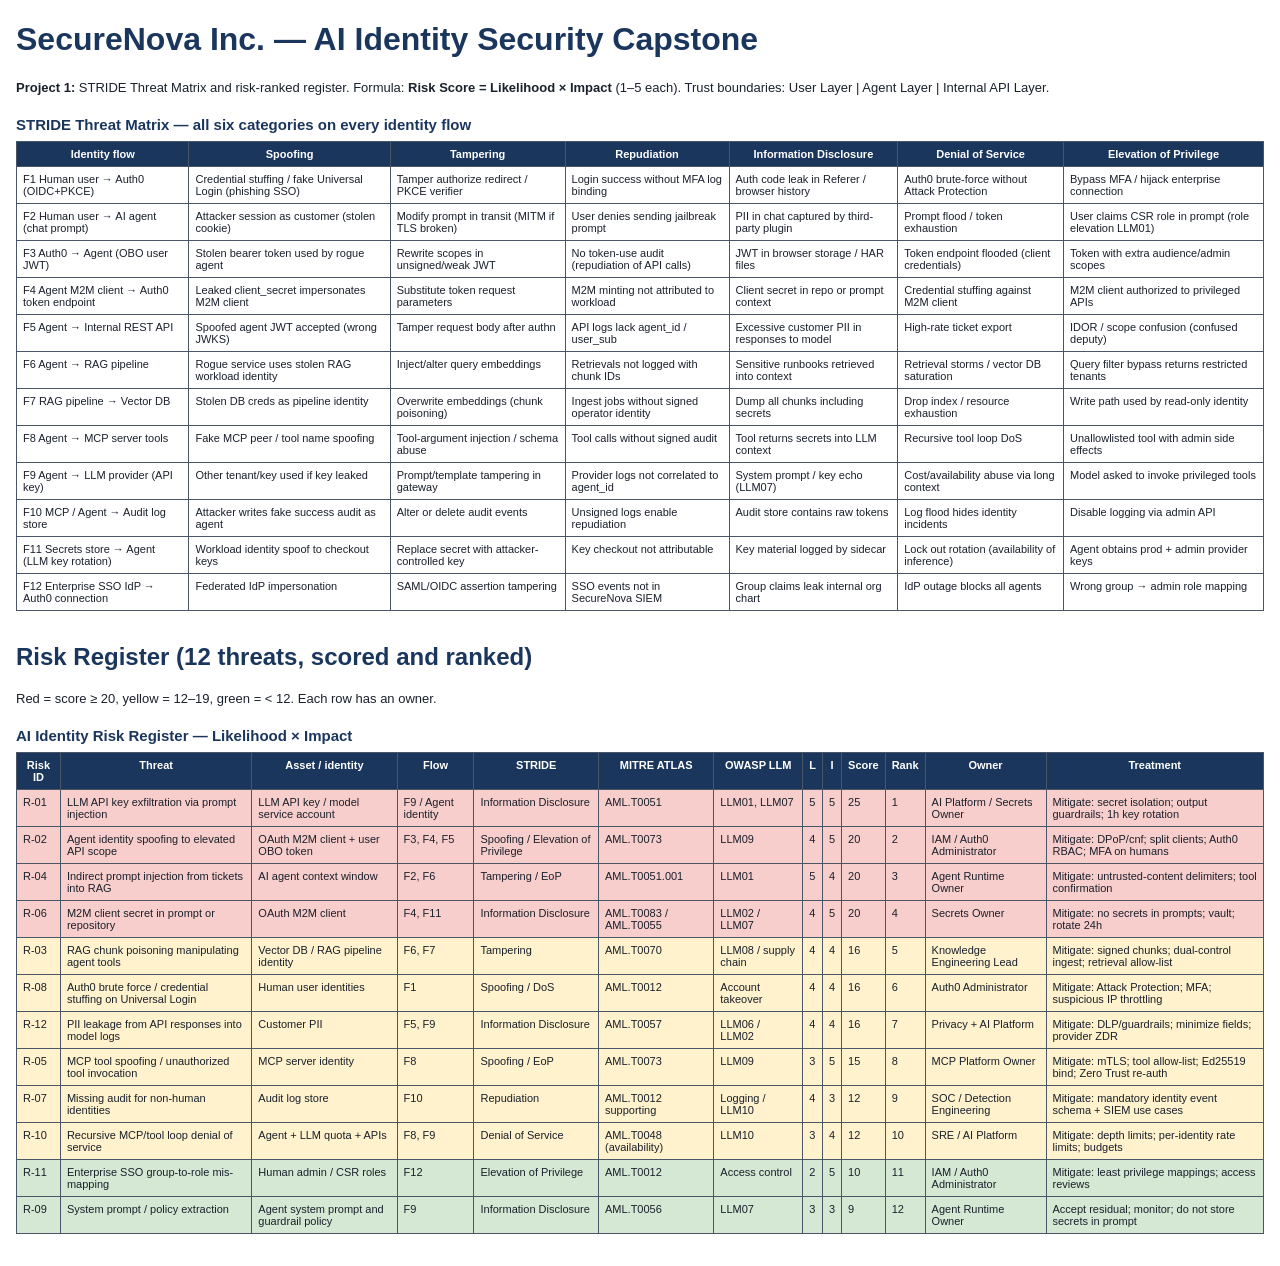
<file: 01-threat-model/deliverables/STRIDE_Matrix_and_Risk_Register.html>
<!DOCTYPE html>
<html lang="en">
<head>
  <meta charset="utf-8"/>
  <title>SecureNova Project 1 — STRIDE Matrix and Risk Register</title>
  <style>
    body { font-family: Calibri, Arial, sans-serif; margin: 16px; color: #1a202c; }
    h1, h2 { color: #1a365d; }
    table { border-collapse: collapse; font-size: 11px; width: 100%; margin-bottom: 32px; }
    th, td { border: 1px solid #4a5568; padding: 6px; vertical-align: top; }
    th { background: #1a365d; color: #fff; }
    caption { font-weight: bold; text-align: left; margin: 8px 0; font-size: 15px; color: #1a365d; }
    .crit { background: #f8cecc; }
    .high { background: #fff2cc; }
    .med { background: #d5e8d4; }
    .note { font-size: 13px; }
  </style>
</head>
<body>
  <h1>SecureNova Inc. — AI Identity Security Capstone</h1>
  <p class="note"><strong>Project 1:</strong> STRIDE Threat Matrix and risk-ranked register.
  Formula: <strong>Risk Score = Likelihood × Impact</strong> (1–5 each).
  Trust boundaries: User Layer | Agent Layer | Internal API Layer.</p>

  <table>
    <caption>STRIDE Threat Matrix — all six categories on every identity flow</caption>
    <tr>
      <th>Identity flow</th>
      <th>Spoofing</th>
      <th>Tampering</th>
      <th>Repudiation</th>
      <th>Information Disclosure</th>
      <th>Denial of Service</th>
      <th>Elevation of Privilege</th>
    </tr>
    <tr><td>F1 Human user → Auth0 (OIDC+PKCE)</td><td>Credential stuffing / fake Universal Login (phishing SSO)</td><td>Tamper authorize redirect / PKCE verifier</td><td>Login success without MFA log binding</td><td>Auth code leak in Referer / browser history</td><td>Auth0 brute-force without Attack Protection</td><td>Bypass MFA / hijack enterprise connection</td></tr>
    <tr><td>F2 Human user → AI agent (chat prompt)</td><td>Attacker session as customer (stolen cookie)</td><td>Modify prompt in transit (MITM if TLS broken)</td><td>User denies sending jailbreak prompt</td><td>PII in chat captured by third-party plugin</td><td>Prompt flood / token exhaustion</td><td>User claims CSR role in prompt (role elevation LLM01)</td></tr>
    <tr><td>F3 Auth0 → Agent (OBO user JWT)</td><td>Stolen bearer token used by rogue agent</td><td>Rewrite scopes in unsigned/weak JWT</td><td>No token-use audit (repudiation of API calls)</td><td>JWT in browser storage / HAR files</td><td>Token endpoint flooded (client credentials)</td><td>Token with extra audience/admin scopes</td></tr>
    <tr><td>F4 Agent M2M client → Auth0 token endpoint</td><td>Leaked client_secret impersonates M2M client</td><td>Substitute token request parameters</td><td>M2M minting not attributed to workload</td><td>Client secret in repo or prompt context</td><td>Credential stuffing against M2M client</td><td>M2M client authorized to privileged APIs</td></tr>
    <tr><td>F5 Agent → Internal REST API</td><td>Spoofed agent JWT accepted (wrong JWKS)</td><td>Tamper request body after authn</td><td>API logs lack agent_id / user_sub</td><td>Excessive customer PII in responses to model</td><td>High-rate ticket export</td><td>IDOR / scope confusion (confused deputy)</td></tr>
    <tr><td>F6 Agent → RAG pipeline</td><td>Rogue service uses stolen RAG workload identity</td><td>Inject/alter query embeddings</td><td>Retrievals not logged with chunk IDs</td><td>Sensitive runbooks retrieved into context</td><td>Retrieval storms / vector DB saturation</td><td>Query filter bypass returns restricted tenants</td></tr>
    <tr><td>F7 RAG pipeline → Vector DB</td><td>Stolen DB creds as pipeline identity</td><td>Overwrite embeddings (chunk poisoning)</td><td>Ingest jobs without signed operator identity</td><td>Dump all chunks including secrets</td><td>Drop index / resource exhaustion</td><td>Write path used by read-only identity</td></tr>
    <tr><td>F8 Agent → MCP server tools</td><td>Fake MCP peer / tool name spoofing</td><td>Tool-argument injection / schema abuse</td><td>Tool calls without signed audit</td><td>Tool returns secrets into LLM context</td><td>Recursive tool loop DoS</td><td>Unallowlisted tool with admin side effects</td></tr>
    <tr><td>F9 Agent → LLM provider (API key)</td><td>Other tenant/key used if key leaked</td><td>Prompt/template tampering in gateway</td><td>Provider logs not correlated to agent_id</td><td>System prompt / key echo (LLM07)</td><td>Cost/availability abuse via long context</td><td>Model asked to invoke privileged tools</td></tr>
    <tr><td>F10 MCP / Agent → Audit log store</td><td>Attacker writes fake success audit as agent</td><td>Alter or delete audit events</td><td>Unsigned logs enable repudiation</td><td>Audit store contains raw tokens</td><td>Log flood hides identity incidents</td><td>Disable logging via admin API</td></tr>
    <tr><td>F11 Secrets store → Agent (LLM key rotation)</td><td>Workload identity spoof to checkout keys</td><td>Replace secret with attacker-controlled key</td><td>Key checkout not attributable</td><td>Key material logged by sidecar</td><td>Lock out rotation (availability of inference)</td><td>Agent obtains prod + admin provider keys</td></tr>
    <tr><td>F12 Enterprise SSO IdP → Auth0 connection</td><td>Federated IdP impersonation</td><td>SAML/OIDC assertion tampering</td><td>SSO events not in SecureNova SIEM</td><td>Group claims leak internal org chart</td><td>IdP outage blocks all agents</td><td>Wrong group → admin role mapping</td></tr>
  </table>

  <h2>Risk Register (12 threats, scored and ranked)</h2>
  <p class="note">Red = score ≥ 20, yellow = 12–19, green = &lt; 12. Each row has an owner.</p>
  <table>
    <caption>AI Identity Risk Register — Likelihood × Impact</caption>
    <tr>
      <th>Risk ID</th><th>Threat</th><th>Asset / identity</th><th>Flow</th><th>STRIDE</th>
      <th>MITRE ATLAS</th><th>OWASP LLM</th><th>L</th><th>I</th><th>Score</th>
      <th>Rank</th><th>Owner</th><th>Treatment</th>
    </tr>
    <tr class="crit"><td>R-01</td><td>LLM API key exfiltration via prompt injection</td><td>LLM API key / model service account</td><td>F9 / Agent identity</td><td>Information Disclosure</td><td>AML.T0051</td><td>LLM01, LLM07</td><td>5</td><td>5</td><td>25</td><td>1</td><td>AI Platform / Secrets Owner</td><td>Mitigate: secret isolation; output guardrails; 1h key rotation</td></tr>
    <tr class="crit"><td>R-02</td><td>Agent identity spoofing to elevated API scope</td><td>OAuth M2M client + user OBO token</td><td>F3, F4, F5</td><td>Spoofing / Elevation of Privilege</td><td>AML.T0073</td><td>LLM09</td><td>4</td><td>5</td><td>20</td><td>2</td><td>IAM / Auth0 Administrator</td><td>Mitigate: DPoP/cnf; split clients; Auth0 RBAC; MFA on humans</td></tr>
    <tr class="crit"><td>R-04</td><td>Indirect prompt injection from tickets into RAG</td><td>AI agent context window</td><td>F2, F6</td><td>Tampering / EoP</td><td>AML.T0051.001</td><td>LLM01</td><td>5</td><td>4</td><td>20</td><td>3</td><td>Agent Runtime Owner</td><td>Mitigate: untrusted-content delimiters; tool confirmation</td></tr>
    <tr class="crit"><td>R-06</td><td>M2M client secret in prompt or repository</td><td>OAuth M2M client</td><td>F4, F11</td><td>Information Disclosure</td><td>AML.T0083 / AML.T0055</td><td>LLM02 / LLM07</td><td>4</td><td>5</td><td>20</td><td>4</td><td>Secrets Owner</td><td>Mitigate: no secrets in prompts; vault; rotate 24h</td></tr>
    <tr class="high"><td>R-03</td><td>RAG chunk poisoning manipulating agent tools</td><td>Vector DB / RAG pipeline identity</td><td>F6, F7</td><td>Tampering</td><td>AML.T0070</td><td>LLM08 / supply chain</td><td>4</td><td>4</td><td>16</td><td>5</td><td>Knowledge Engineering Lead</td><td>Mitigate: signed chunks; dual-control ingest; retrieval allow-list</td></tr>
    <tr class="high"><td>R-08</td><td>Auth0 brute force / credential stuffing on Universal Login</td><td>Human user identities</td><td>F1</td><td>Spoofing / DoS</td><td>AML.T0012</td><td>Account takeover</td><td>4</td><td>4</td><td>16</td><td>6</td><td>Auth0 Administrator</td><td>Mitigate: Attack Protection; MFA; suspicious IP throttling</td></tr>
    <tr class="high"><td>R-12</td><td>PII leakage from API responses into model logs</td><td>Customer PII</td><td>F5, F9</td><td>Information Disclosure</td><td>AML.T0057</td><td>LLM06 / LLM02</td><td>4</td><td>4</td><td>16</td><td>7</td><td>Privacy + AI Platform</td><td>Mitigate: DLP/guardrails; minimize fields; provider ZDR</td></tr>
    <tr class="high"><td>R-05</td><td>MCP tool spoofing / unauthorized tool invocation</td><td>MCP server identity</td><td>F8</td><td>Spoofing / EoP</td><td>AML.T0073</td><td>LLM09</td><td>3</td><td>5</td><td>15</td><td>8</td><td>MCP Platform Owner</td><td>Mitigate: mTLS; tool allow-list; Ed25519 bind; Zero Trust re-auth</td></tr>
    <tr class="high"><td>R-07</td><td>Missing audit for non-human identities</td><td>Audit log store</td><td>F10</td><td>Repudiation</td><td>AML.T0012 supporting</td><td>Logging / LLM10</td><td>4</td><td>3</td><td>12</td><td>9</td><td>SOC / Detection Engineering</td><td>Mitigate: mandatory identity event schema + SIEM use cases</td></tr>
    <tr class="high"><td>R-10</td><td>Recursive MCP/tool loop denial of service</td><td>Agent + LLM quota + APIs</td><td>F8, F9</td><td>Denial of Service</td><td>AML.T0048 (availability)</td><td>LLM10</td><td>3</td><td>4</td><td>12</td><td>10</td><td>SRE / AI Platform</td><td>Mitigate: depth limits; per-identity rate limits; budgets</td></tr>
    <tr class="med"><td>R-11</td><td>Enterprise SSO group-to-role mis-mapping</td><td>Human admin / CSR roles</td><td>F12</td><td>Elevation of Privilege</td><td>AML.T0012</td><td>Access control</td><td>2</td><td>5</td><td>10</td><td>11</td><td>IAM / Auth0 Administrator</td><td>Mitigate: least privilege mappings; access reviews</td></tr>
    <tr class="med"><td>R-09</td><td>System prompt / policy extraction</td><td>Agent system prompt and guardrail policy</td><td>F9</td><td>Information Disclosure</td><td>AML.T0056</td><td>LLM07</td><td>3</td><td>3</td><td>9</td><td>12</td><td>Agent Runtime Owner</td><td>Accept residual; monitor; do not store secrets in prompt</td></tr>
  </table>
</body>
</html>
</file>
